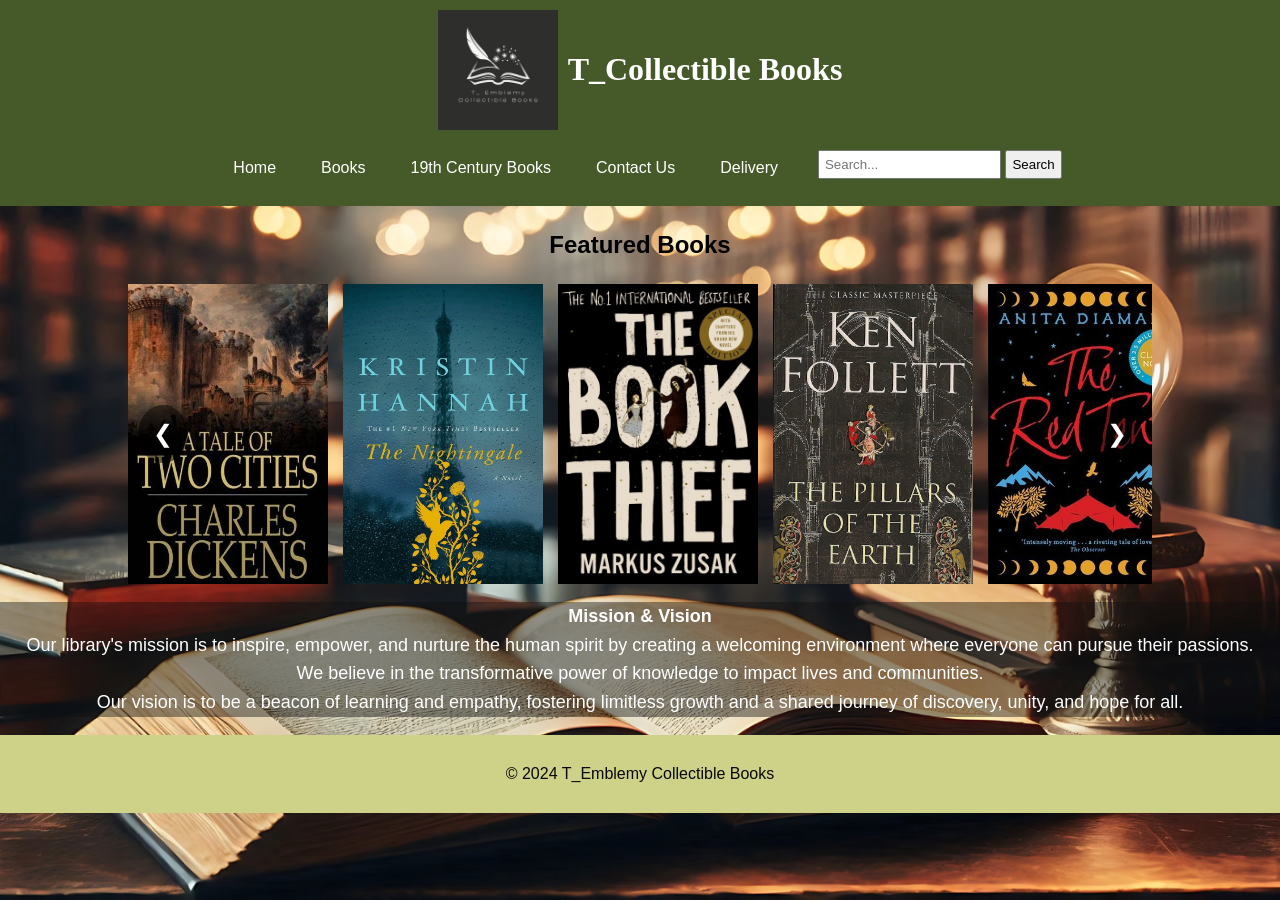
<file: index.html>
<!DOCTYPE html>
<html lang="en">
<head>
    <meta charset="UTF-8">
    <meta name="viewport" content="width=device-width, initial-scale=1.0">
    <link rel="stylesheet" href="STYLE.CSS">
    <script src="HomeJava.js"></script>
    <title>Home | T_Emblemy Books</title>
</head>
<body class="home-page">
<body>
    <header>
        <h1 style="text-align: center; font-family: 'Times New Roman'; display: flex; align-items: center; justify-content: center; gap: 10px; margin: 0;">
            <img src="logo.jpg" alt="Library Logo" style="height: 120px; width: auto;">
            T_Collectible Books
        </h1>
    <header>
        <nav>
            <a href="library.html">Home</a>
            <a href="books.html">Books</a>
            <a href="century19.html">19th Century Books</a>
            <a href="contact.html">Contact Us</a>
            <a href="delivery.html">Delivery</a>

            <form action="/search" method="get" style="display: inline-block; margin-left: 10px;">
                <input type="text" name="query" placeholder="Search..." style="padding: 5px;">
                <button type="submit" style="padding: 5px;">Search</button>
            </form>
        </nav>
    </header>
        </nav>
    </header>

    <main>
        <h2 style="text-align:center;color:black;"> Featured Books</h2>
        <div class="carousel">
            <button class="arrow prev">&#10094;</button> 
            <div class="carousel-container">
                <div class="carousel-track">
                    <img src="A Tale Of Two Cities.jpeg" alt="Book 1">
                    <img src="The Nightingale.jpeg" alt="Book 2">
                    <img src="The Book Thief.jpeg" alt="Book 3">
                    <img src="Every Book Oprah Has Ever Selected For Her Book Club, All in 1 Place.jpeg" alt="Book 4">
                    <img src="The Red Tent by Anita Diamant.jpeg" alt="Book 5">
                    <img src="A War & Peace podcast.jpeg" alt="Book 6">
                    <img src="“Losing Hope” by Colleen Hoover.jpeg" alt="Book 7">
                    <img src="It Ends With Us - Colleen Hoover.jpeg" alt="Book 8">
                    <img src="It starts with us.jpeg" alt="Book 9">
                    <img src="download.jpeg" alt="Book 10">
                    <img src="The Cruel Prince (The Folk of the Air).jpeg" alt="Book 11">
                    <img src="Wolf Hall_ Winner of the Man Booker Prize (The Wolf Hall Trilogy).jpeg" alt="Book 12">
                    <img src="All the New Books to Read This November, From Sci-Fi Novels to Memoirs.jpeg" alt="Book 13">
                    <img src="In the Woods by Tana French - BookBub.jpeg" alt="Book 14">
                    <img src="Sapiens - Harari Y_ N_.jpeg" alt="Book 15">
                    <img src="Verity.jpeg" alt="Book 16">
                    <img src="Divergent ~Veronica Roth.jpeg" alt="Book 17">
                    <img src="Educated by Tara Westover.jpeg" alt="Book 18">
                    <img src="La sombra del viento _ The Shadow of the Wind_ 1.jpeg" alt="Book 19">
                    <img src="Born a Crime_ Stories from a South African Childhood.jpeg" alt="Book 20">
                    <img src="Les Miserables by Behance.jpeg" alt="Book 21">
                    <img src="Me Before You_ The international phenomenon from the bestselling author of Someone Else’s Shoes (Louisa Clark, 1).jpeg" alt="Book 22">
                    <img src="November 9.jpeg" alt="Book 23">
                    <img src="The Last of the Mohicans (1992) [782 x 1044].jpeg" alt="Book 24">
                    <img src="The Scarlet Letter.jpeg" alt="Book 25">
                 

                    
                </div>
            </div>
            <button class="arrow next">&#10095;</button> 
        </div>
    
    </main>
    <p style="text-align: center;position:bottom; background-color: rgba(15, 14, 14, 0.437);font-size:large"><b>Mission & Vision</b> <br>
        Our library's mission is to inspire, empower, and nurture the human spirit by creating a welcoming environment where everyone can pursue their passions.<br>
         We believe in the transformative power of knowledge to impact lives and communities.<br>
         Our vision is to be a beacon of learning and empathy, fostering limitless growth and a shared journey of discovery, unity, and hope for all.
    
    <footer>
        <p>&copy; 2024 T_Emblemy Collectible Books</p>
    </footer>

</body>
</html>
</file>
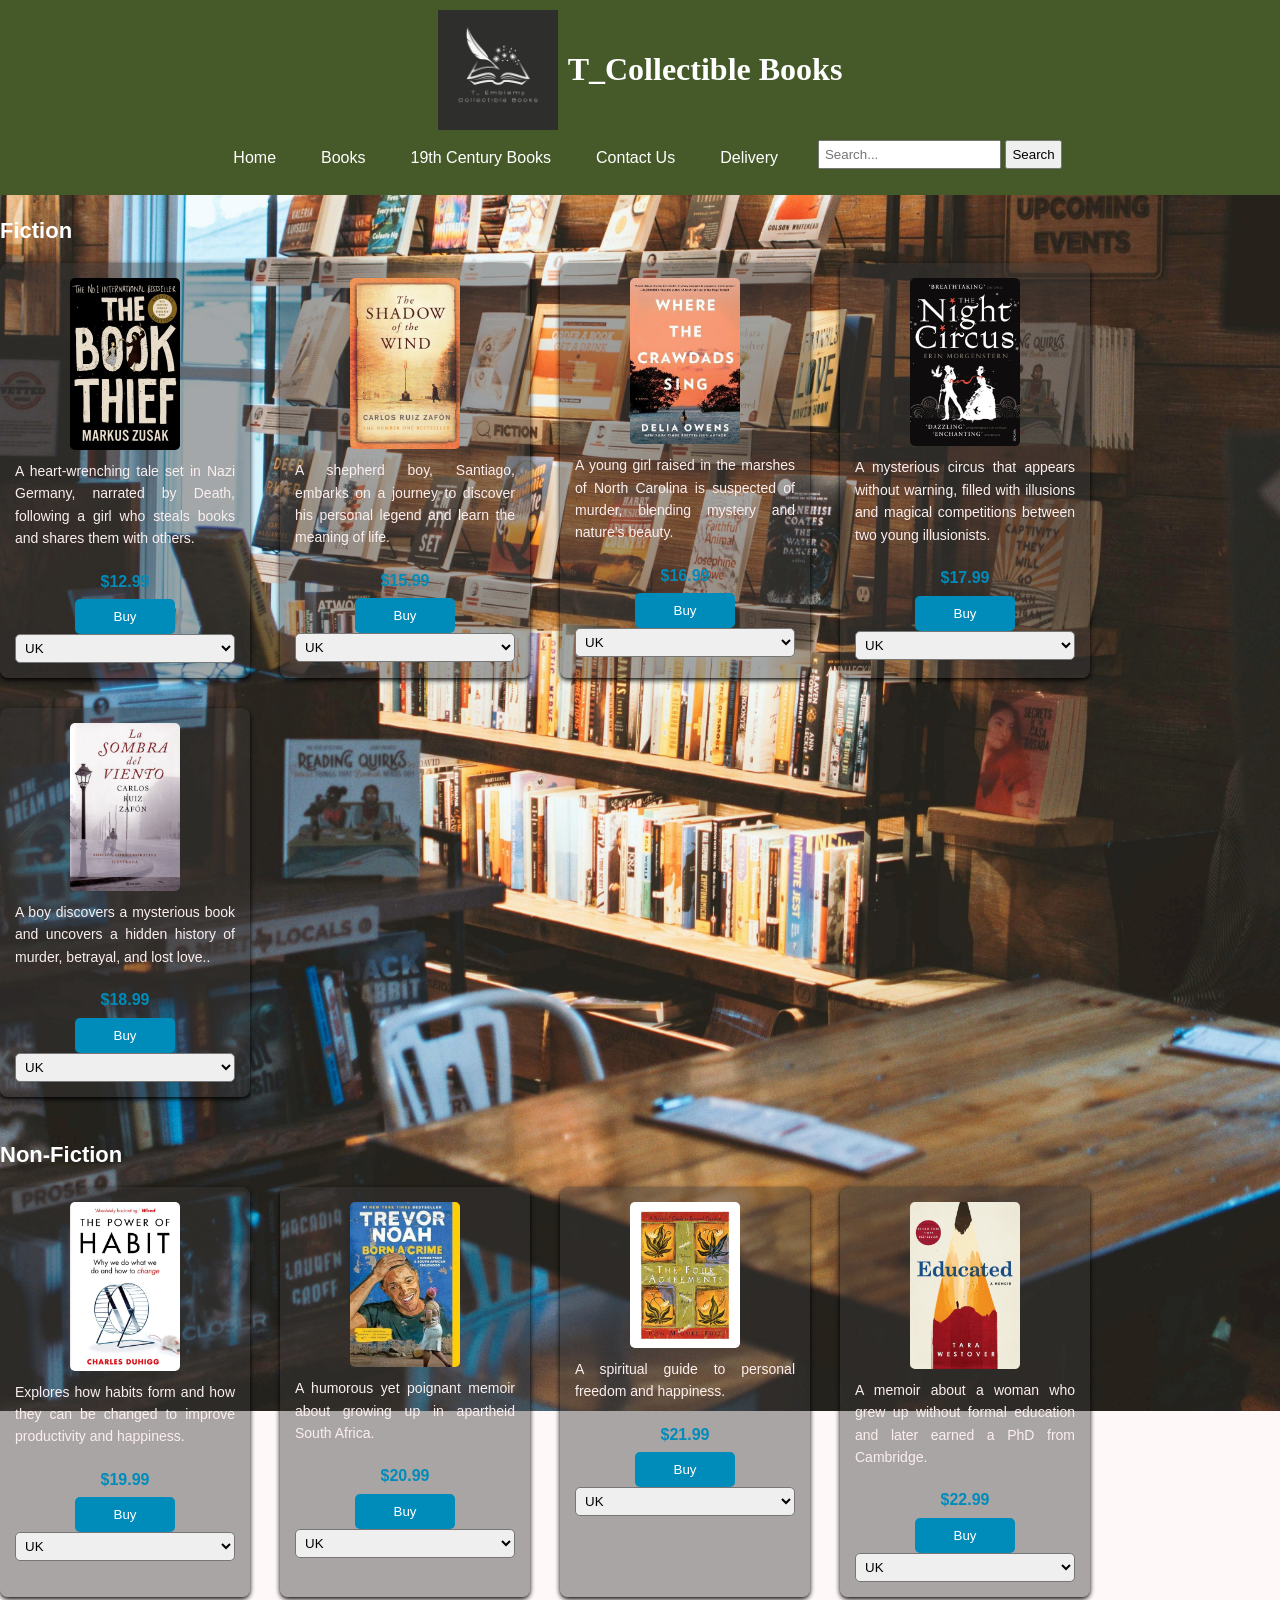
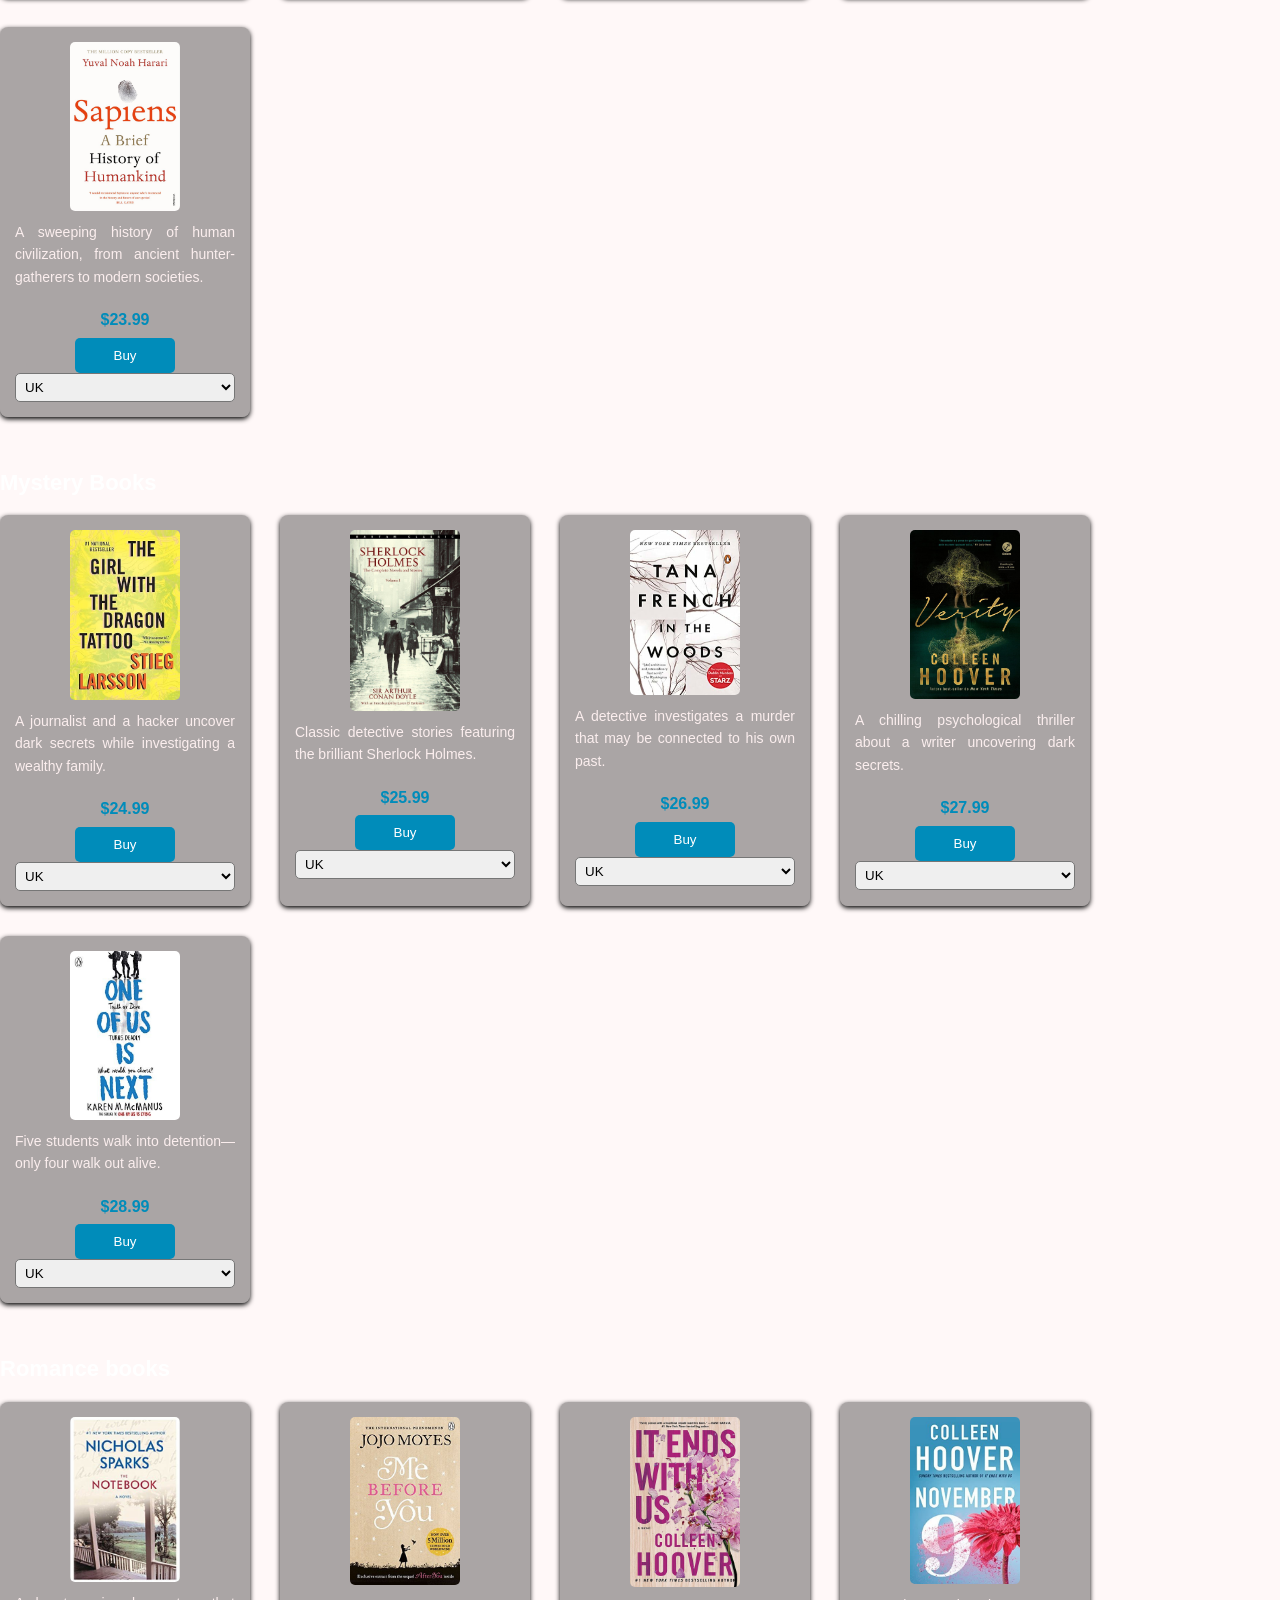
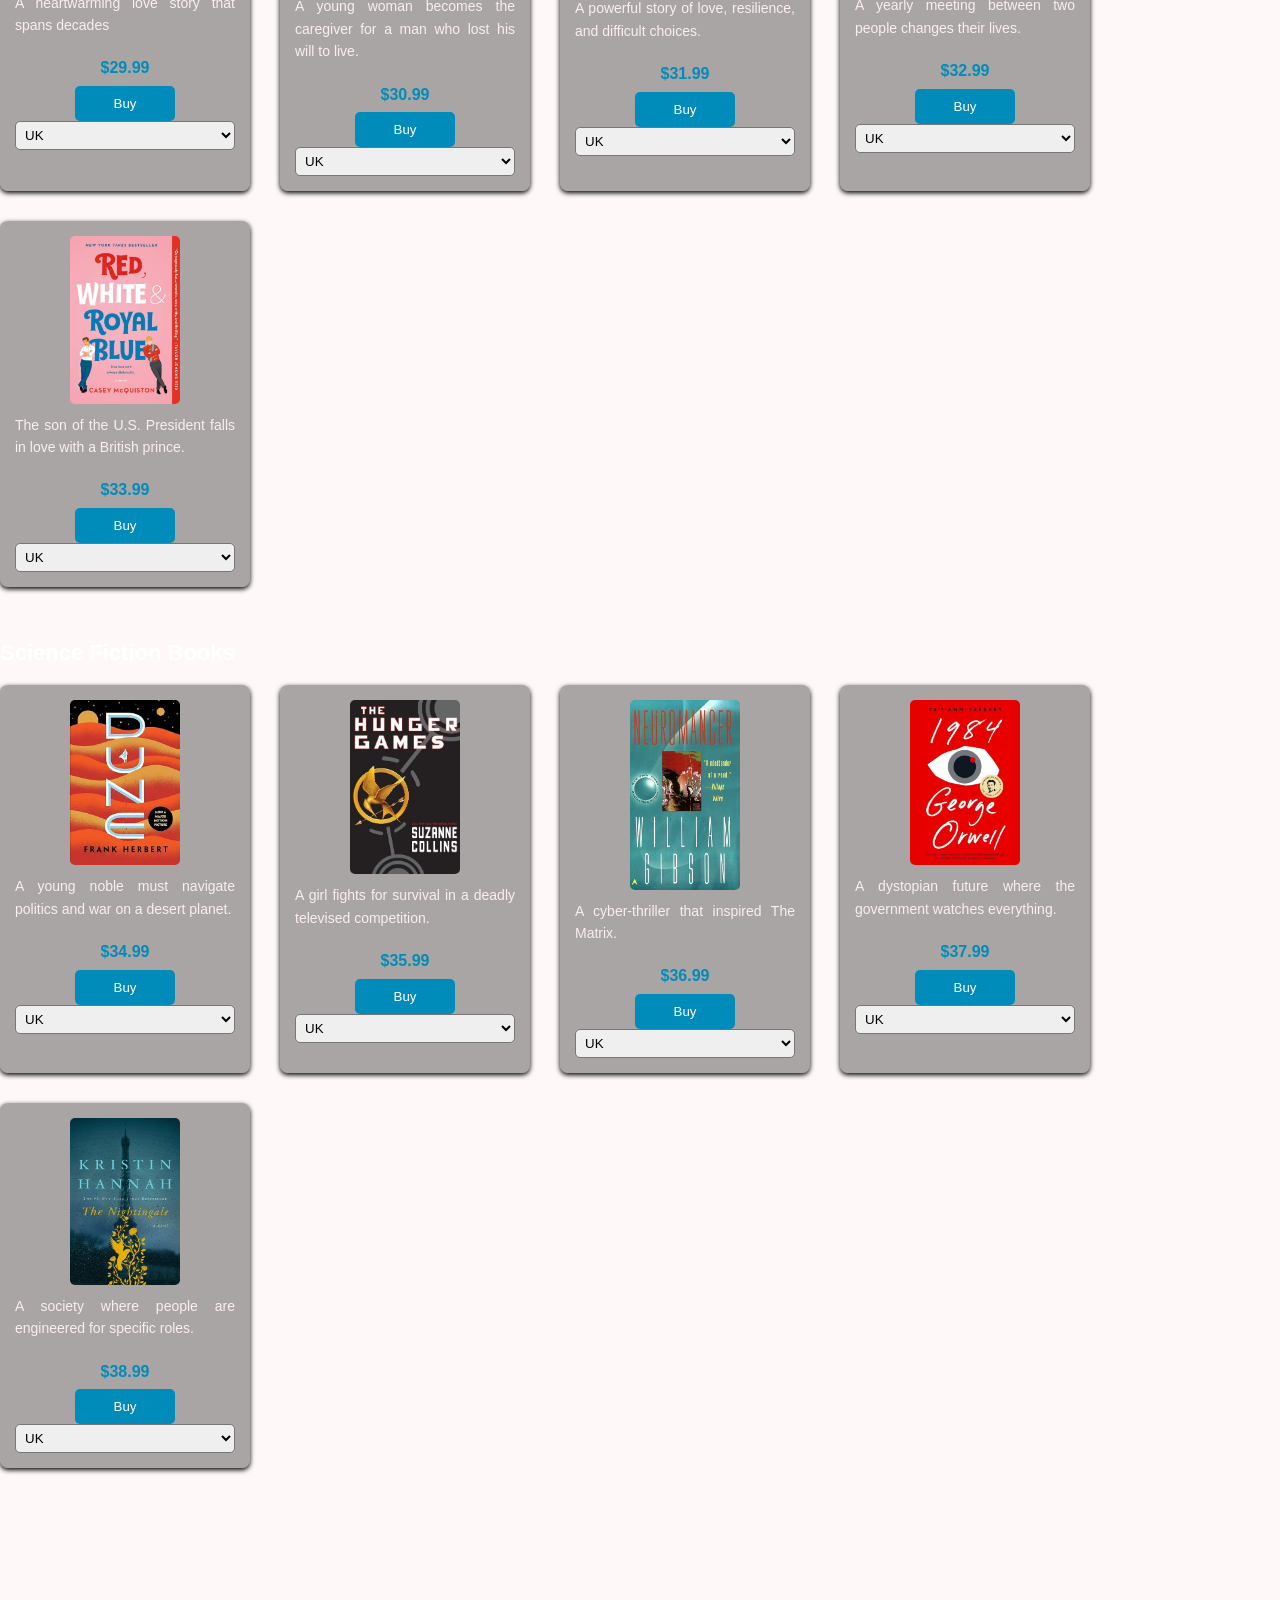
<file: books.html>
<html lang="en">
<head>
    <meta charset="UTF-8">
    <meta name="viewport" content="width=device-width, initial-scale=1.0">
    <link rel="stylesheet" href="STYLE.CSS">
    <script src="Bookjava.js"></script>
    <title>Home | T_Emblemy Books</title>
</head>
<body>
    <body class="books-page"></body>
    <header>
        <h1 style="text-align: center; font-family: 'Times New Roman'; display: flex; align-items: center; justify-content: center; gap: 10px; margin: 0;">
            <img src="logo.jpg" alt="Library Logo" style="height: 120px; width: auto;">
            T_Collectible Books
        </h1>
        <nav>
            <a href="index.html">Home</a>
            <a href="books.html">Books</a>
            <a href="century19.html">19th Century Books</a>
            <a href="contact.html">Contact Us</a>
            <a href="delivery.html">Delivery</a>

            <form action="/search" method="get" style="display: inline-block; margin-left: 10px;">
                <input type="text" name="query" placeholder="Search..." style="padding: 5px;">
                <button type="submit" style="padding: 5px;">Search</button>
            </form>
        </nav>
        
    </header>
<main>
    <div class="category">
        <h2 class="category-title">Fiction</h2>
        <div class="book-list">
            <div class="book">
                <img src="The Book Thief.jpeg" alt="Book 1">
                <p class="book-description">A heart-wrenching tale set in Nazi Germany, narrated by Death, following a girl who steals books and shares them with others.</p>
                <div class="buy-section">
                    <span class="book-price">$12.99</span>
                    <button class="buy-btn">Buy</button>
                    <select class="country-select">
                        <option value="us">UK</option>
                        <option value="uk">Europe</option>
                        <option value="eu">US/CANADA</option>
                        <option value="eu">Rest of the world</option>
                    </select>
                </div>
            </div>
            <div class="book">
                <img src="50+ Books Every Latina Should Read in Her Lifetime (1).jpeg" alt="Book 2">
                <p class="book-description">A shepherd boy, Santiago, embarks on a journey to discover his personal legend and learn the meaning of life.</p>
                <div class="buy-section">
                    <span class="book-price">$15.99</span>
                    <button class="buy-btn">Buy</button>
                    <select class="country-select">
                        <option value="us">UK</option>
                        <option value="uk">Europe</option>
                        <option value="eu">US/CANADA</option>
                        <option value="eu">Rest of the world</option>
                    </select>
                </div>
            </div>
            <div class="book">
                <img src="Where the Crawdads Sing - Delia Owens (2018).jpeg" alt="Book 3">
                <p class="book-description">A young girl raised in the marshes of North Carolina is suspected of murder, blending mystery and nature’s beauty.</p>
                <div class="buy-section">
                    <span class="book-price">$16.99</span>
                    <button class="buy-btn">Buy</button>
                    <select class="country-select">
                        <option value="us">UK</option>
                        <option value="uk">Europe</option>
                        <option value="eu">US/CANADA</option>
                        <option value="eu">Rest of the world</option>
                    </select>
                </div>
            </div>
            <div class="book">
                <img src="Book Review_ The Night Circus by Erin Morgenstern.jpeg" alt="Book 4">
                <p class="book-description">A mysterious circus that appears without warning, filled with illusions and magical competitions between two young illusionists.</p>
                <div class="buy-section">
                    <span class="book-price">$17.99</span>
                    <button class="buy-btn">Buy</button>
                    <select class="country-select">
                        <option value="us">UK</option>
                        <option value="uk">Europe</option>
                        <option value="eu">US/CANADA</option>
                        <option value="eu">Rest of the world</option>  
                    </select>
                </div>
            </div>
            <div class="book">
                <img src="La sombra del viento _ The Shadow of the Wind_ 1.jpeg" alt="Book 5">
                <p class="book-description">A boy discovers a mysterious book and uncovers a hidden history of murder, betrayal, and lost love..</p>
                <div class="buy-section">
                    <span class="book-price">$18.99</span>
                    <button class="buy-btn">Buy</button>
                    <select class="country-select">
                        <option value="us">UK</option>
                        <option value="uk">Europe</option>
                        <option value="eu">US/CANADA</option>
                        <option value="eu">Rest of the world</option> 
                    </select>
                </div>
            </div>
           
        </div>
    </div>

    <!-- Non-Fiction Category -->
    <div class="category">
        <h2 class="category-title">Non-Fiction</h2>
        <div class="book-list">
            <div class="book">
                <img src="The Power of Habit_ A Book Review.jpeg" alt="Book 1">
                <p class="book-description">Explores how habits form and how they can be changed to improve productivity and happiness.</p>
                <div class="buy-section">
                    <span class="book-price">$19.99</span>
                    <button class="buy-btn">Buy</button>
                    <select class="country-select">
                        <option value="us">UK</option>
                        <option value="uk">Europe</option>
                        <option value="eu">US/CANADA</option>
                        <option value="eu">Rest of the world</option>
                    </select>
                </div>
            </div>
            <div class="book">
                <img src="Born a Crime_ Stories from a South African Childhood.jpeg" alt="Book 2">
                <p class="book-description">A humorous yet poignant memoir about growing up in apartheid South Africa.
                </p>
                <div class="buy-section">
                    <span class="book-price">$20.99</span>
                    <button class="buy-btn">Buy</button>
                    <select class="country-select">
                        <option value="us">UK</option>
                        <option value="uk">Europe</option>
                        <option value="eu">US/CANADA</option>
                        <option value="eu">Rest of the world</option>
                    </select>
                </div>
            </div>
            <div class="book">
                <img src="The Four Agreements _ A Practical Guide to Personal Freedom ( A Toltec Wisdom Book).jpeg" alt="Book 3">
                <p class="book-description">A spiritual guide to personal freedom and happiness.</p>
                <div class="buy-section">
                    <span class="book-price">$21.99</span>
                    <button class="buy-btn">Buy</button>
                    <select class="country-select">
                        <option value="us">UK</option>
                        <option value="uk">Europe</option>
                        <option value="eu">US/CANADA</option>
                        <option value="eu">Rest of the world</option>
                    </select>
                </div>
            </div>
            <div class="book">
                <img src="Educated by Tara Westover.jpeg" alt="Book 4">
                <p class="book-description">A memoir about a woman who grew up without formal education and later earned a PhD from Cambridge.</p>
                <div class="buy-section">
                    <span class="book-price">$22.99</span>
                    <button class="buy-btn">Buy</button>
                    <select class="country-select">
                        <option value="us">UK</option>
                        <option value="uk">Europe</option>
                        <option value="eu">US/CANADA</option>
                        <option value="eu">Rest of the world</option>
                    </select>
                </div>
            </div>
            <div class="book">
                <img src="Sapiens - Harari Y_ N_.jpeg" alt="Book 5">
                <p class="book-description">A sweeping history of human civilization, from ancient hunter-gatherers to modern societies.</p>
                <div class="buy-section">
                    <span class="book-price">$23.99</span>
                    <button class="buy-btn">Buy</button>
                    <select class="country-select">
                        <option value="us">UK</option>
                        <option value="uk">Europe</option>
                        <option value="eu">US/CANADA</option>
                        <option value="eu">Rest of the world</option>
                    </select>
                </div>
            </div>

            <div class="category">
                <h2 class="category-title">Mystery Books</h2>
                <div class="book-list">
                    <div class="book">
                        <img src="The Girl with the Dragon Tattoo (The Girl with the Dragon Tattoo Series).jpeg" alt="Book 1">
                        <p class="book-description">A journalist and a hacker uncover dark secrets while investigating a wealthy family.</p>
                        <div class="buy-section">
                            <span class="book-price">$24.99</span>
                            <button class="buy-btn">Buy</button>
                            <select class="country-select">
                                <option value="us">UK</option>
                                <option value="uk">Europe</option>
                                <option value="eu">US/CANADA</option>
                                <option value="eu">Rest of the world</option>
                            </select>
                        </div>
                    </div>
                    <div class="book">
                        <img src="download.jpeg" alt="Book 2">
                        <p class="book-description">Classic detective stories featuring the brilliant Sherlock Holmes.</p>
                        <div class="buy-section">
                            <span class="book-price">$25.99</span>
                            <button class="buy-btn">Buy</button>
                            <select class="country-select">
                                <option value="us">UK</option>
                                <option value="uk">Europe</option>
                                <option value="eu">US/CANADA</option>
                                <option value="eu">Rest of the world</option>
                            </select>
                        </div>
                    </div>
                    <div class="book">
                        <img src="In the Woods by Tana French - BookBub.jpeg" alt="Book 3">
                        <p class="book-description">A detective investigates a murder that may be connected to his own past.</p>
                        <div class="buy-section">
                            <span class="book-price">$26.99</span>
                            <button class="buy-btn">Buy</button>
                            <select class="country-select">
                                <option value="us">UK</option>
                                <option value="uk">Europe</option>
                                <option value="eu">US/CANADA</option>
                                <option value="eu">Rest of the world</option>
                            </select>
                        </div>
                    </div>
                    <div class="book">
                        <img src="Verity.jpeg" alt="Book 4">
                        <p class="book-description">A chilling psychological thriller about a writer uncovering dark secrets.</p>
                        <div class="buy-section">
                            <span class="book-price">$27.99</span>
                            <button class="buy-btn">Buy</button>
                            <select class="country-select">
                                <option value="us">UK</option>
                                <option value="uk">Europe</option>
                                <option value="eu">US/CANADA</option>
                                <option value="eu">Rest of the world</option>
                            </select>
                        </div>
                    </div>
                    <div class="book">
                        <img src="One Of Us Is Next_ TikTok made me buy it (One Of Us Is Lying) (English Edition).jpeg" alt="Book 5">
                        <p class="book-description">Five students walk into detention—only four walk out alive.</p>
                        <div class="buy-section">
                            <span class="book-price">$28.99</span>
                            <button class="buy-btn">Buy</button>
                            <select class="country-select">
                                <option value="us">UK</option>
                                <option value="uk">Europe</option>
                                <option value="eu">US/CANADA</option>
                                <option value="eu">Rest of the world</option>
                            </select>
                        </div>
                    </div>
                    <div class="category">
                        <h2 class="category-title">Romance books</h2>
                        <div class="book-list">
                            <div class="book">
                                <img src="The Notebook by Nicholas Sparks - BookBub.jpeg" alt="Book 1">
                                <p class="book-description">A heartwarming love story that spans decades</p>
                                <div class="buy-section">
                                    <span class="book-price">$29.99</span>
                                    <button class="buy-btn">Buy</button>
                                    <select class="country-select">
                                        <option value="us">UK</option>
                                        <option value="uk">Europe</option>
                                        <option value="eu">US/CANADA</option>
                                        <option value="eu">Rest of the world</option>
                                    </select>
                                </div>
                            </div>
                            <div class="book">
                                <img src="Me Before You_ The international phenomenon from the bestselling author of Someone Else’s Shoes (Louisa Clark, 1).jpeg" alt="Book 2">
                                <p class="book-description">A young woman becomes the caregiver for a man who lost his will to live.</p>
                                <div class="buy-section">
                                    <span class="book-price">$30.99</span>
                                    <button class="buy-btn">Buy</button>
                                    <select class="country-select">
                                        <option value="us">UK</option>
                                        <option value="uk">Europe</option>
                                        <option value="eu">US/CANADA</option>
                                        <option value="eu">Rest of the world</option>
                                    </select>
                                </div>
                            </div>
                            <div class="book">
                                <img src="It Ends With Us - Colleen Hoover.jpeg" alt="Book 3">
                                <p class="book-description">A powerful story of love, resilience, and difficult choices.</p>
                                <div class="buy-section">
                                    <span class="book-price">$31.99</span>
                                    <button class="buy-btn">Buy</button>
                                    <select class="country-select">
                                        <option value="us">UK</option>
                                        <option value="uk">Europe</option>
                                        <option value="eu">US/CANADA</option>
                                        <option value="eu">Rest of the world</option>
                                    </select>
                                </div>
                            </div>
                            <div class="book">
                                <img src="November 9.jpeg" alt="Book 4">
                                <p class="book-description">A yearly meeting between two people changes their lives.</p>
                                <div class="buy-section">
                                    <span class="book-price">$32.99</span>
                                    <button class="buy-btn">Buy</button>
                                    <select class="country-select">
                                        <option value="us">UK</option>
                                        <option value="uk">Europe</option>
                                        <option value="eu">US/CANADA</option>
                                        <option value="eu">Rest of the world</option>
                                    </select>
                                </div>
                            </div>
                            <div class="book">
                                <img src="download (1).jpeg" alt="Book 5">
                                <p class="book-description">The son of the U.S. President falls in love with a British prince.</p>
                                <div class="buy-section">
                                    <span class="book-price">$33.99</span>
                                    <button class="buy-btn">Buy</button>
                                    <select class="country-select">
                                        <option value="us">UK</option>
                                        <option value="uk">Europe</option>
                                        <option value="eu">US/CANADA</option>
                                        <option value="eu">Rest of the world</option>
                                    </select>
                                </div>
                            </div>
                            <div class="category">
                                <h2 class="category-title">Science Fiction Books</h2>
                                <div class="book-list">
                                    <div class="book">
                                        <img src="Dune (Dune Chronicles, Book 1).jpeg" alt="Book 1">
                                        <p class="book-description">A young noble must navigate politics and war on a desert planet.</p>
                                        <div class="buy-section">
                                            <span class="book-price">$34.99</span>
                                            <button class="buy-btn">Buy</button>
                                            <select class="country-select">
                                                <option value="us">UK</option>
                                                <option value="uk">Europe</option>
                                                <option value="eu">US/CANADA</option>
                                                <option value="eu">Rest of the world</option>
                                            </select>
                                        </div>
                                    </div>
                                    <div class="book">
                                        <img src="'The Hunger Games' binge-read_ Revisiting how the original trilogy began ahead of the prequel.jpeg" alt="Book 2">
                                        <p class="book-description">A girl fights for survival in a deadly televised competition.</p>
                                        <div class="buy-section">
                                            <span class="book-price">$35.99</span>
                                            <button class="buy-btn">Buy</button>
                                            <select class="country-select">
                                                <option value="us">UK</option>
                                                <option value="uk">Europe</option>
                                                <option value="eu">US/CANADA</option>
                                                <option value="eu">Rest of the world</option>
                                            </select>
                                        </div>
                                    </div>
                                    <div class="book">
                                        <img src="download (2).jpeg" alt="Book 3">
                                        <p class="book-description">A cyber-thriller that inspired The Matrix.</p>
                                        <div class="buy-section">
                                            <span class="book-price">$36.99</span>
                                            <button class="buy-btn">Buy</button>
                                            <select class="country-select">
                                                <option value="us">UK</option>
                                                <option value="uk">Europe</option>
                                                <option value="eu">US/CANADA</option>
                                                <option value="eu">Rest of the world</option>
                                            </select>
                                        </div>
                                    </div>
                                    <div class="book">
                                        <img src="1984_ 75th Anniversary, George Orwell.jpeg" alt="Book 4">
                                        <p class="book-description">A dystopian future where the government watches everything.</p>
                                        <div class="buy-section">
                                            <span class="book-price">$37.99</span>
                                            <button class="buy-btn">Buy</button>
                                            <select class="country-select">
                                                <option value="us">UK</option>
                                                <option value="uk">Europe</option>
                                                <option value="eu">US/CANADA</option>
                                                <option value="eu">Rest of the world</option>
                                            </select>
                                        </div>
                                    </div>
                                    <div class="book">
                                        <img src="The Nightingale.jpeg" alt="Book 5">
                                        <p class="book-description">A society where people are engineered for specific roles.</p>
                                        <div class="buy-section">
                                            <span class="book-price">$38.99</span>
                                            <button class="buy-btn">Buy</button>
                                            <select class="country-select">
                                                <option value="us">UK</option>
                                                <option value="uk">Europe</option>
                                                <option value="eu">US/CANADA</option>
                                                <option value="eu">Rest of the world</option>
                                            </select>
                                        </div>
                                    </div>
                        </div>
                    </div>

        </div>
    </div>



</main>

<div id="paymentModal" class="modal">
    <div class="modal-content">
        <span class="close" onclick="closePayment()">&times;</span>
        <h2>Checkout</h2>
        <p>Total Amount: <span id="totalAmount">$0.00</span></p>
        <label for="paymentMethod">Choose Payment Method:</label>
        <select id="paymentMethod">
            <option value="applepay">Apple Pay</option>
            <option value="debitcard">Debit Card</option>
            <option value="paypal">PayPal</option>
        </select>
        <button onclick="confirmPayment()">Confirm Payment</button>
    </div>
</div>
</body>
</html>
</file>
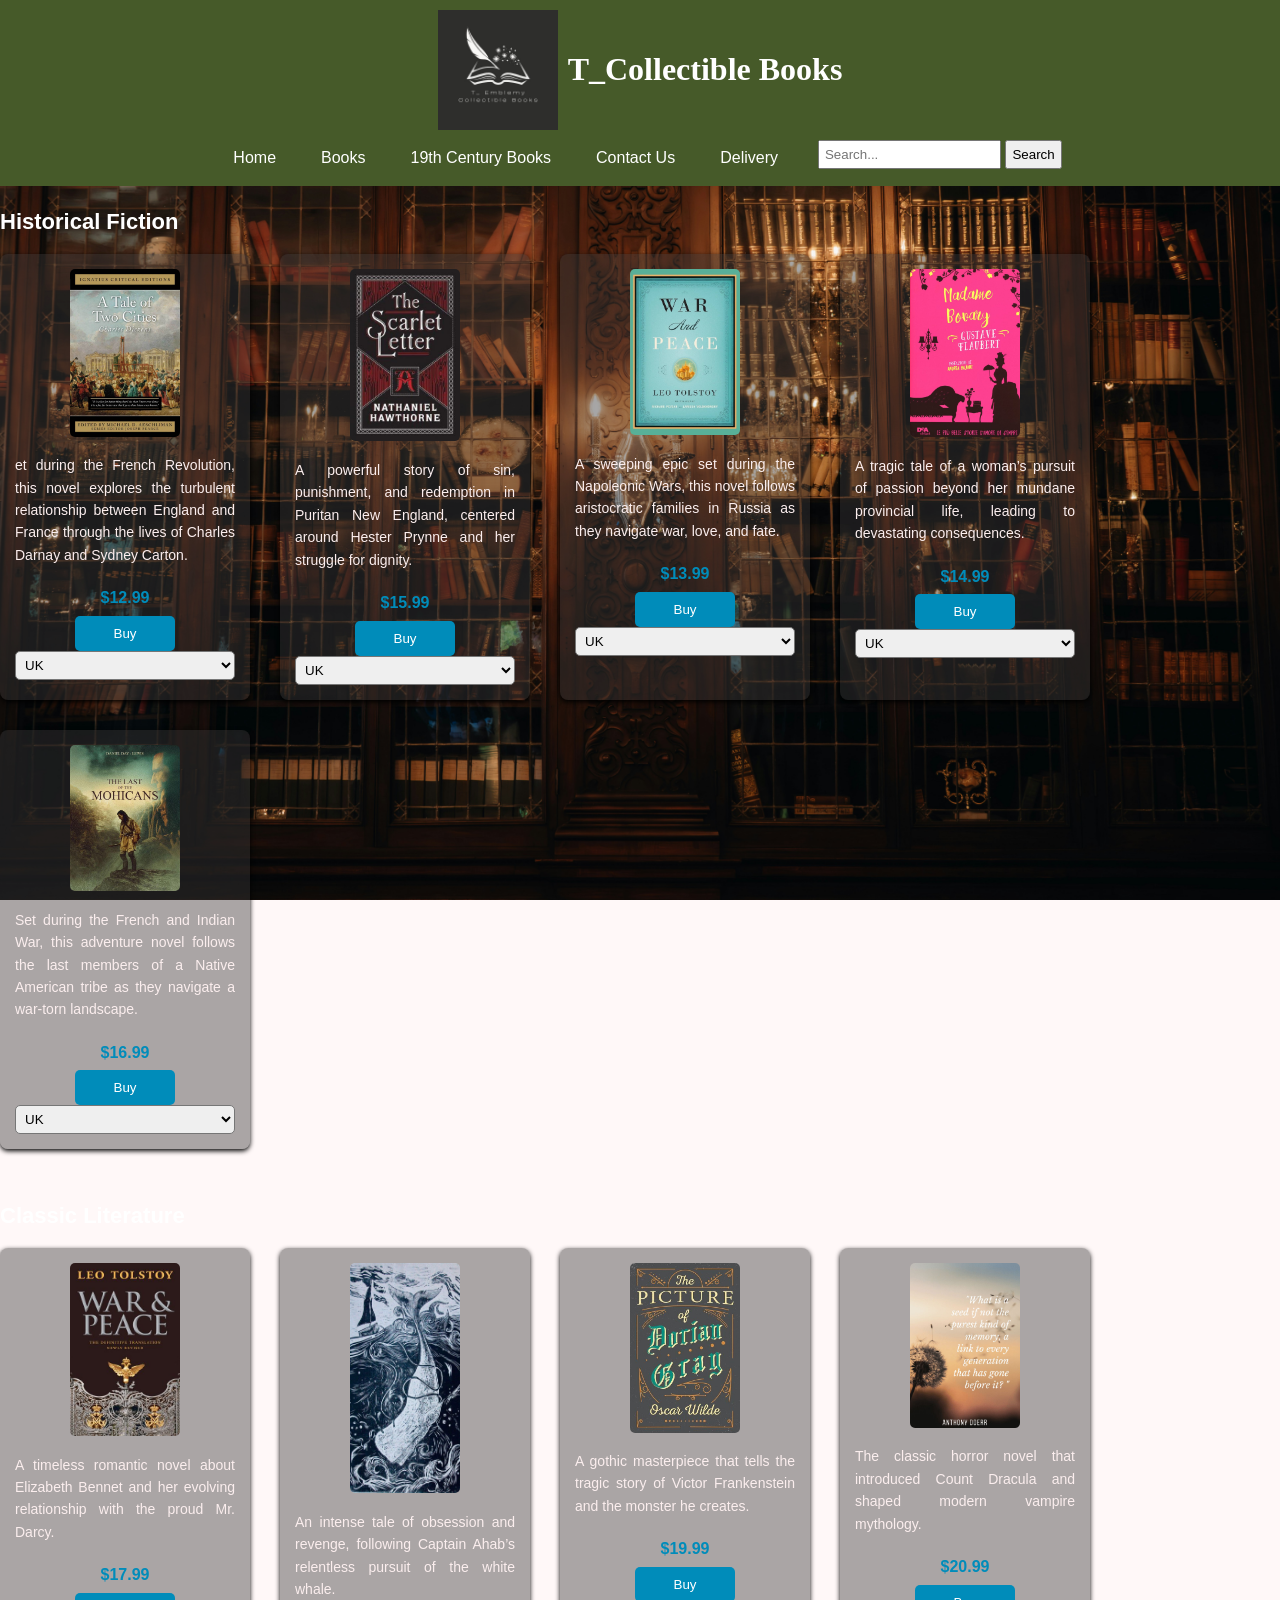
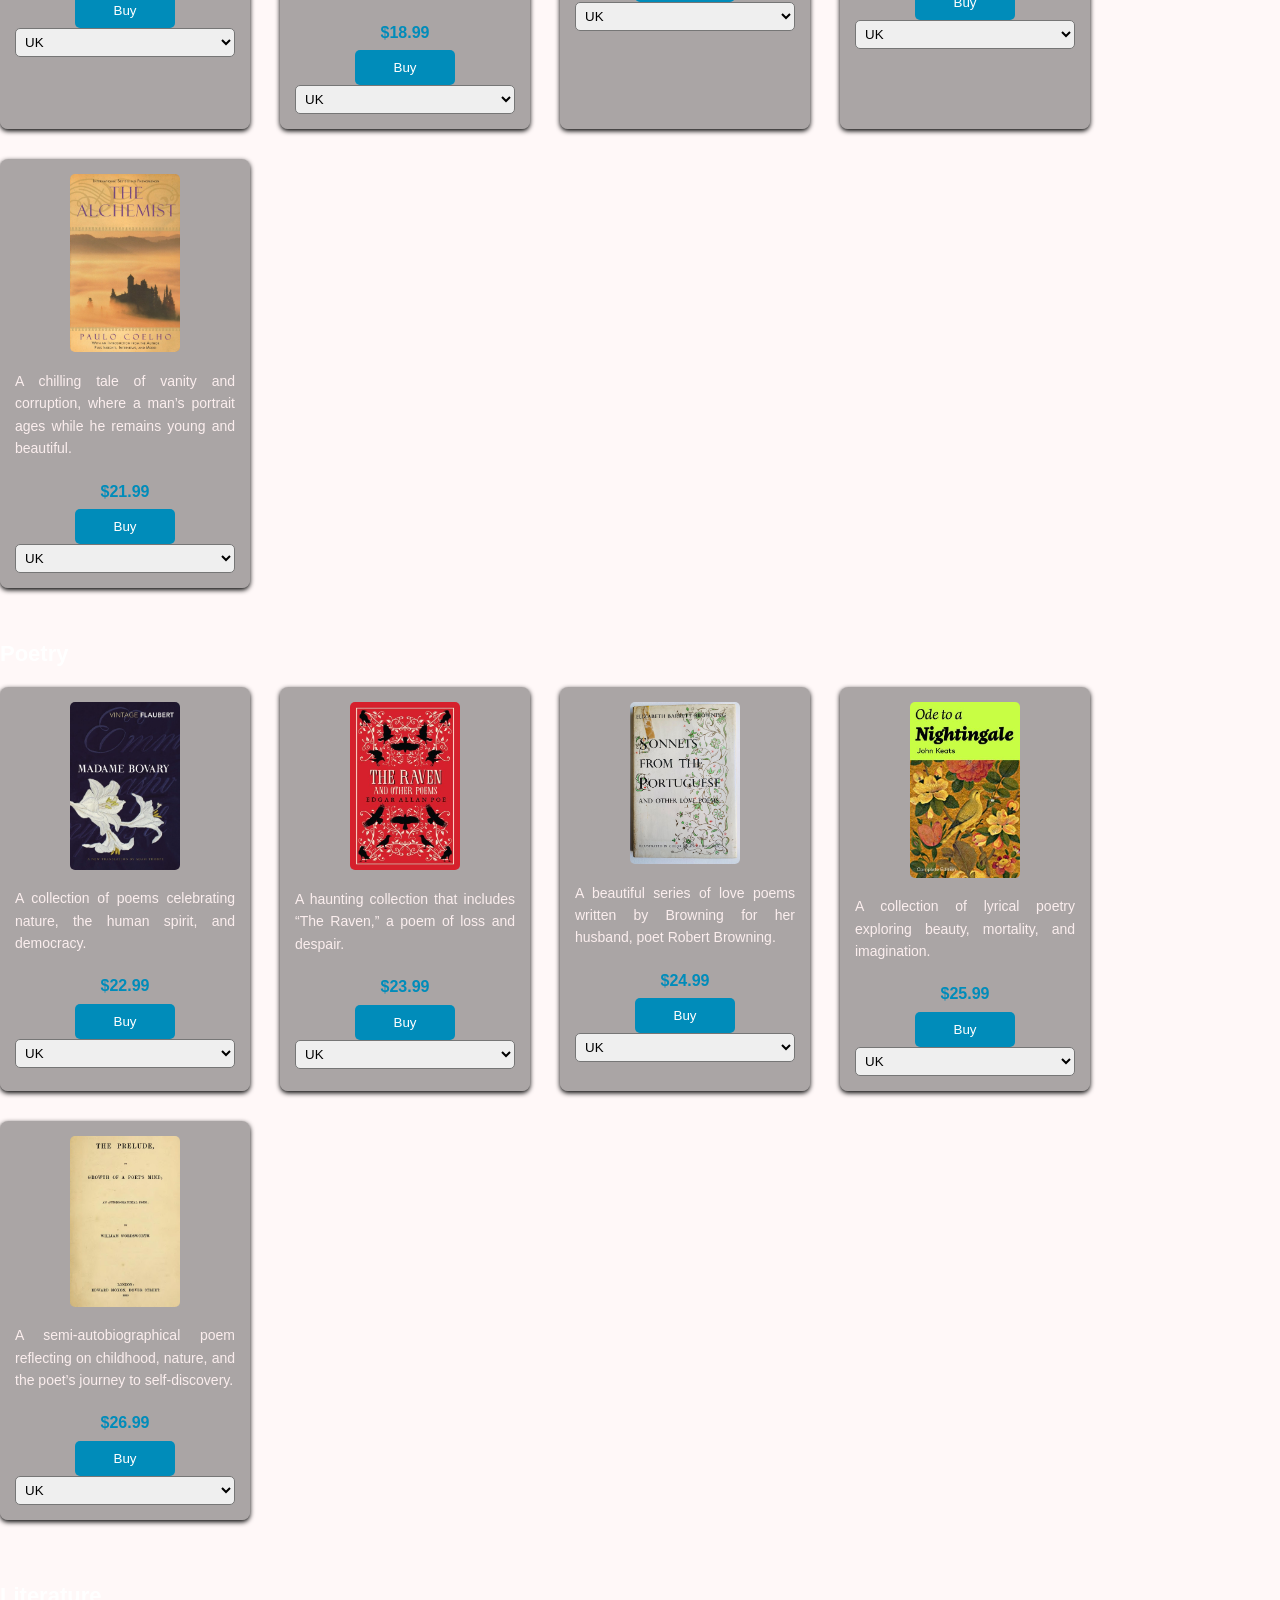
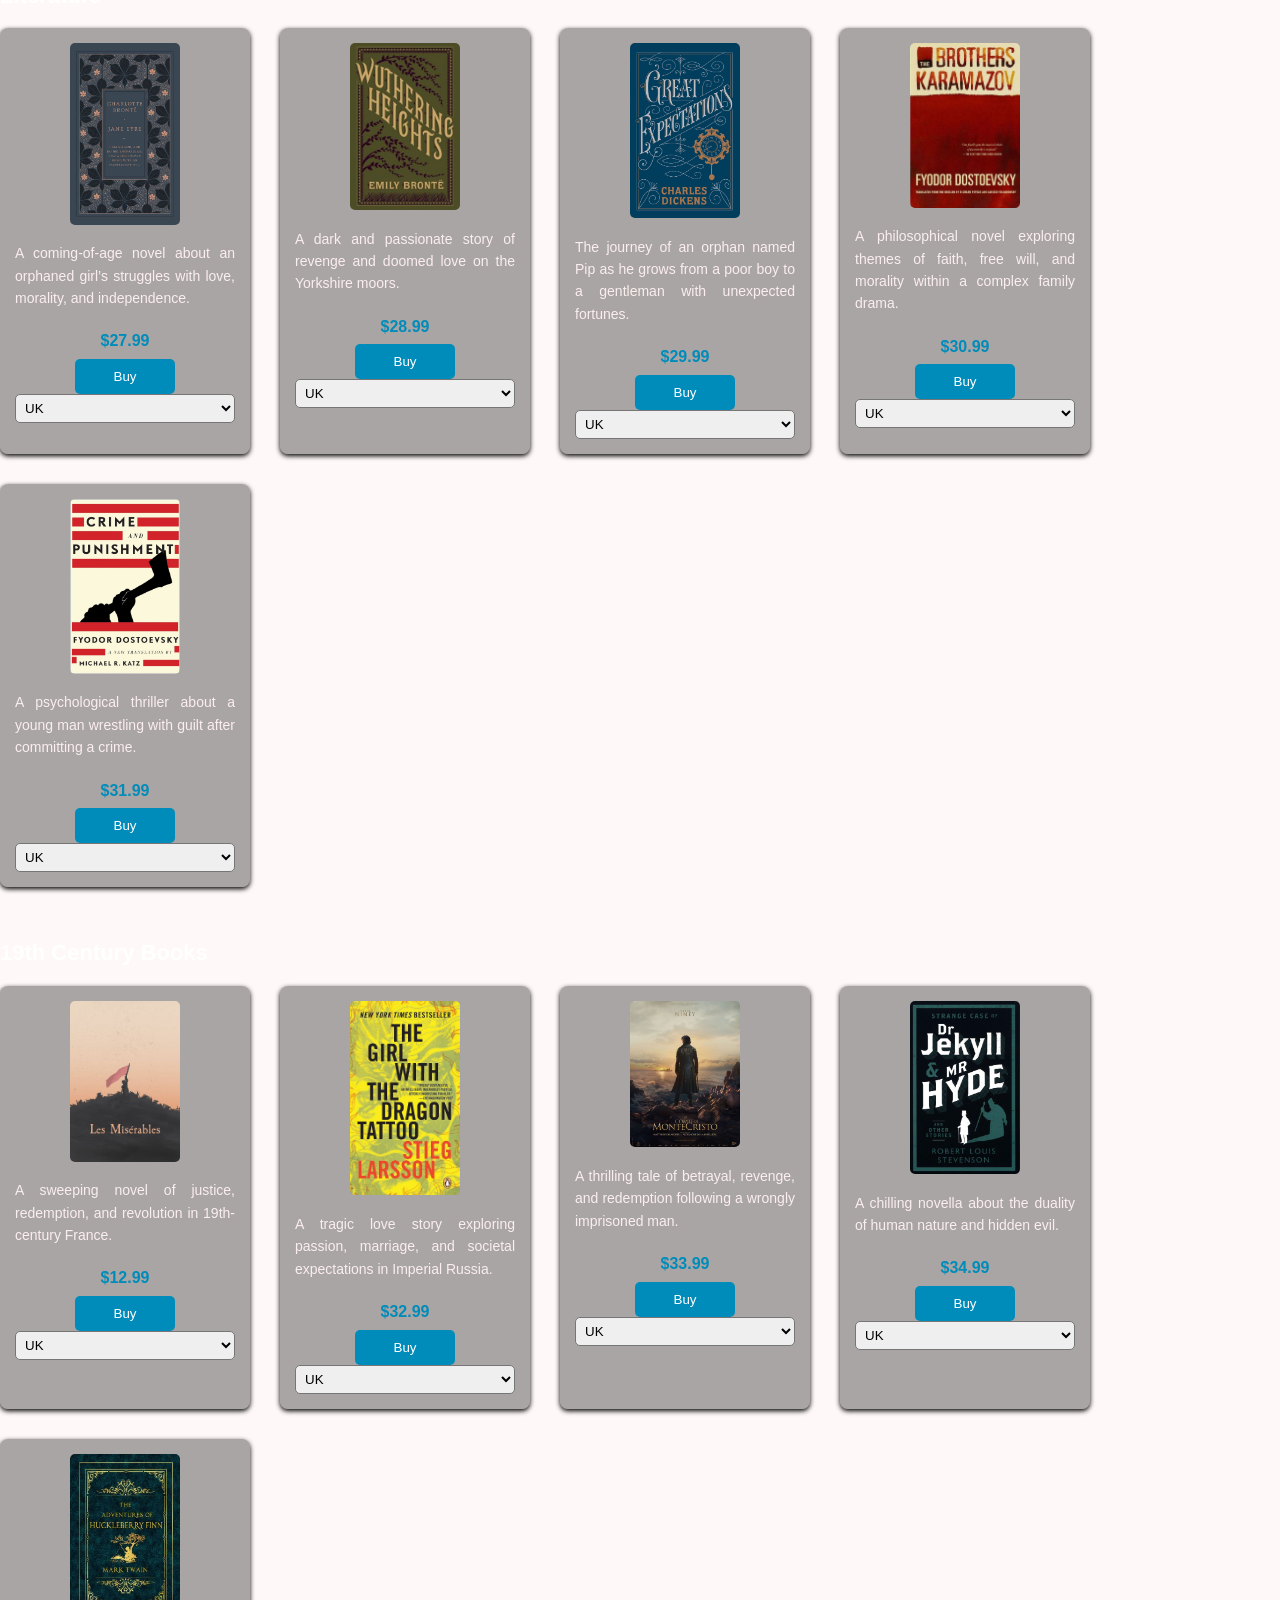
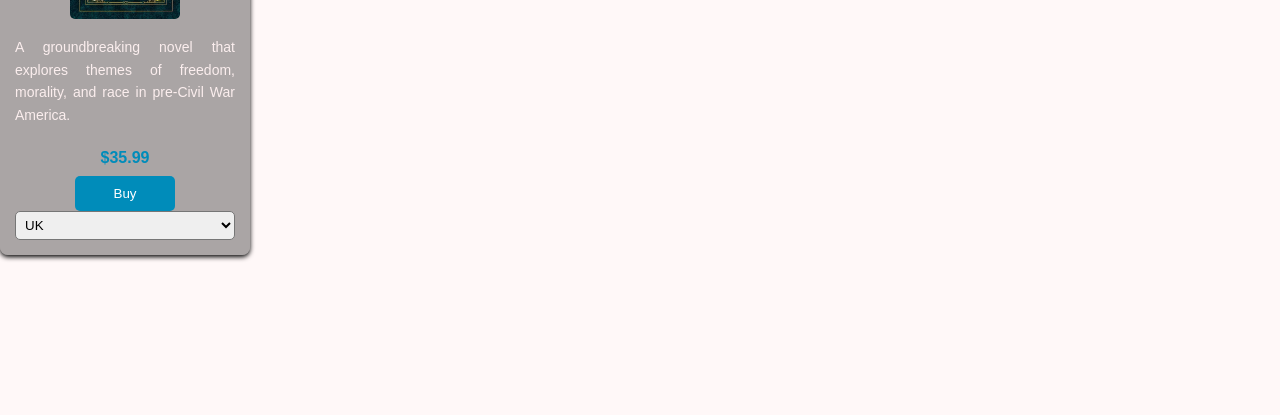
<file: century19.html>
<!DOCTYPE html>
<html lang="en">
<head>
    <meta charset="UTF-8">
    <meta name="viewport" content="width=device-width, initial-scale=1.0">
    <link rel="stylesheet" href="STYLE.CSS">
    <script src="Century19java.js"></script>
    <title>Home | T_Emblemy Books</title>
</head>
<body class="century19-page">
    <header>
        <h1 style="text-align: center; font-family: 'Times New Roman'; display: flex; align-items: center; justify-content: center; gap: 10px; margin: 0;">
            <img src="logo.jpg" alt="Library Logo" style="height: 120px; width: auto;">
            T_Collectible Books
        </h1>
        <nav>
            <a href="index.html">Home</a>
            <a href="books.html">Books</a>
            <a href="century19.html">19th Century Books</a>
            <a href="contact.html">Contact Us</a>
            <a href="delivery.html">Delivery</a>

            <form action="/search" method="get" style="display: inline-block; margin-left: 10px;">
                <input type="text" name="query" placeholder="Search..." style="padding: 5px;">
                <button type="submit" style="padding: 5px;">Search</button>
            </form>
        </nav>
    </header>

    <main>
        <div class="category">
            <h2 class="category-title">Historical Fiction</h2>
            <div class="book-list">
                <div class="book">
                    <img src="A Tale of Two Cities PDF by Charles Dickens.jpeg" alt="Book 1">
                    <p class="book-description">et during the French Revolution, this novel explores the turbulent relationship between England and France through the lives of Charles Darnay and Sydney Carton.</p>
                    <div class="buy-section">
                        <span class="book-price">$12.99</span>
                        <button class="buy-btn">Buy</button>
                        <select class="country-select">
                            <option value="us">UK</option>
                            <option value="uk">Europe</option>
                            <option value="eu">US/CANADA</option>
                            <option value="eu">Rest of the world</option>
                        </select>
                    </div>
                </div>
                <div class="book">
                    <img src="The Scarlet Letter.jpeg" alt="Book 2">
                    <p class="book-description">A powerful story of sin, punishment, and redemption in Puritan New England, centered around Hester Prynne and her struggle for dignity.</p>
                    <div class="buy-section">
                        <span class="book-price">$15.99</span>
                        <button class="buy-btn">Buy</button>
                        <select class="country-select">
                            <option value="us">UK</option>
                            <option value="uk">Europe</option>
                            <option value="eu">US/CANADA</option>
                            <option value="eu">Rest of the world</option>
                        </select>
                    </div>
                </div>
                <div class="book">
                    <img src="war & peace.jpeg" alt="Book 3">
                    <p class="book-description">A sweeping epic set during the Napoleonic Wars, this novel follows aristocratic families in Russia as they navigate war, love, and fate.</p>
                    <div class="buy-section">
                        <span class="book-price">$13.99</span>
                        <button class="buy-btn">Buy</button>
                        <select class="country-select">
                            <option value="us">UK</option>
                            <option value="uk">Europe</option>
                            <option value="eu">US/CANADA</option>
                            <option value="eu">Rest of the world</option>
                        </select>
                    </div>
                </div>
                <div class="book">
                    <img src="Madame Bovary_ Con e-book.jpeg" alt="Book 4">
                    <p class="book-description">A tragic tale of a woman’s pursuit of passion beyond her mundane provincial life, leading to devastating consequences.</p>
                    <div class="buy-section">
                        <span class="book-price">$14.99</span>
                        <button class="buy-btn">Buy</button>
                        <select class="country-select">
                            <option value="us">UK</option>
                            <option value="uk">Europe</option>
                            <option value="eu">US/CANADA</option>
                            <option value="eu">Rest of the world</option>  
                        </select>
                    </div>
                </div>
                <div class="book">
                    <img src="The Last of the Mohicans (1992) [782 x 1044].jpeg" alt="Book 5">
                    <p class="book-description">Set during the French and Indian War, this adventure novel follows the last members of a Native American tribe as they navigate a war-torn landscape.</p>
                    <div class="buy-section">
                        <span class="book-price">$16.99</span>
                        <button class="buy-btn">Buy</button>
                        <select class="country-select">
                            <option value="us">UK</option>
                            <option value="uk">Europe</option>
                            <option value="eu">US/CANADA</option>
                            <option value="eu">Rest of the world</option> 
                        </select>
                    </div>
                </div>
                <div class="category">
                    <h2 class="category-title">Classic Literature</h2>
                    <div class="book-list">
                        <div class="book">
                            <img src="A War & Peace podcast.jpeg" alt="Book 1">
                            <p class="book-description">A timeless romantic novel about Elizabeth Bennet and her evolving relationship with the proud Mr. Darcy.</p>
                            <div class="buy-section">
                                <span class="book-price">$17.99</span>
                                <button class="buy-btn">Buy</button>
                                <select class="country-select">
                                    <option value="us">UK</option>
                                    <option value="uk">Europe</option>
                                    <option value="eu">US/CANADA</option>
                                    <option value="eu">Rest of the world</option>
                                </select>
                            </div>
                        </div>
                        <div class="book">
                            <img src="Moby Dick Woodblock Print - Erika Gallagher.jpeg" alt="Book 2">
                            <p class="book-description">An intense tale of obsession and revenge, following Captain Ahab’s relentless pursuit of the white whale.</p>
                            <div class="buy-section">
                                <span class="book-price">$18.99</span>
                                <button class="buy-btn">Buy</button>
                                <select class="country-select">
                                    <option value="us">UK</option>
                                    <option value="uk">Europe</option>
                                    <option value="eu">US/CANADA</option>
                                    <option value="eu">Rest of the world</option>
                                </select>
                            </div>
                        </div>
                        <div class="book">
                            <img src="The Picture of Dorian Gray.jpeg" alt="Book 3">
                            <p class="book-description">A gothic masterpiece that tells the tragic story of Victor Frankenstein and the monster he creates.</p>
                            <div class="buy-section">
                                <span class="book-price">$19.99</span>
                                <button class="buy-btn">Buy</button>
                                <select class="country-select">
                                    <option value="us">UK</option>
                                    <option value="uk">Europe</option>
                                    <option value="eu">US/CANADA</option>
                                    <option value="eu">Rest of the world</option>
                                </select>
                            </div>
                        </div>
                        <div class="book">
                            <img src="8 Remarkable Anthony Doerr Memory Wall Quotes.jpeg" alt="Book 4">
                            <p class="book-description">The classic horror novel that introduced Count Dracula and shaped modern vampire mythology.</p>
                            <div class="buy-section">
                                <span class="book-price">$20.99</span>
                                <button class="buy-btn">Buy</button>
                                <select class="country-select">
                                    <option value="us">UK</option>
                                    <option value="uk">Europe</option>
                                    <option value="eu">US/CANADA</option>
                                    <option value="eu">Rest of the world</option>  
                                </select>
                            </div>
                        </div>
                        <div class="book">
                            <img src="50+ Books Every Latina Should Read in Her Lifetime.jpeg" alt="Book 5">
                            <p class="book-description">A chilling tale of vanity and corruption, where a man’s portrait ages while he remains young and beautiful.</p>
                            <div class="buy-section">
                                <span class="book-price">$21.99</span>
                                <button class="buy-btn">Buy</button>
                                <select class="country-select">
                                    <option value="us">UK</option>
                                    <option value="uk">Europe</option>
                                    <option value="eu">US/CANADA</option>
                                    <option value="eu">Rest of the world</option> 
                                </select>
                            </div>
                        </div>
                        <div class="category">
                        <h2 class="category-title">Poetry</h2>
                        <div class="book-list">
                            <div class="book">
                                <img src="Madame Bovary.jpeg" alt="Book 1">
                                <p class="book-description"> A collection of poems celebrating nature, the human spirit, and democracy.</p>
                                <div class="buy-section">
                                    <span class="book-price">$22.99</span>
                                    <button class="buy-btn">Buy</button>
                                    <select class="country-select">
                                        <option value="us">UK</option>
                                        <option value="uk">Europe</option>
                                        <option value="eu">US/CANADA</option>
                                        <option value="eu">Rest of the world</option>
                                    </select>
                                </div>
                            </div>
                            <div class="book">
                                <img src="The Raven And Other Poems_ Fully Annotated Edition With Over 400 Notes_ It Contains Poe's Complete Poems And Three Essays On Poetry (Great Poets Series).jpeg" alt="Book 2">
                                <p class="book-description">A haunting collection that includes “The Raven,” a poem of loss and despair.</p>
                                <div class="buy-section">
                                    <span class="book-price">$23.99</span>
                                    <button class="buy-btn">Buy</button>
                                    <select class="country-select">
                                        <option value="us">UK</option>
                                        <option value="uk">Europe</option>
                                        <option value="eu">US/CANADA</option>
                                        <option value="eu">Rest of the world</option>
                                    </select>
                                </div>
                            </div>
                            <div class="book">
                                <img src="Sonnets From The Portuguese and Other Love Poems Elizabeth Barrett Browning Illustrated Hardcover.jpeg" alt="Book 3">
                                <p class="book-description">A beautiful series of love poems written by Browning for her husband, poet Robert Browning.</p>
                                <div class="buy-section">
                                    <span class="book-price">$24.99</span>
                                    <button class="buy-btn">Buy</button>
                                    <select class="country-select">
                                        <option value="us">UK</option>
                                        <option value="uk">Europe</option>
                                        <option value="eu">US/CANADA</option>
                                        <option value="eu">Rest of the world</option>
                                    </select>
                                </div>
                            </div>
                            <div class="book">
                                <img src="Ode to a Nightingale (Complete Edition) ebook by John Keats - Rakuten Kobo.jpeg" alt="Book 4">
                                <p class="book-description">A collection of lyrical poetry exploring beauty, mortality, and imagination.

                                </p>
                                <div class="buy-section">
                                    <span class="book-price">$25.99</span>
                                    <button class="buy-btn">Buy</button>
                                    <select class="country-select">
                                        <option value="us">UK</option>
                                        <option value="uk">Europe</option>
                                        <option value="eu">US/CANADA</option>
                                        <option value="eu">Rest of the world</option>  
                                    </select>
                                </div>
                            </div>
                            <div class="book">
                                <img src="Why William Wordsworth's The Prelude Speaks To Me So Much.jpeg" alt="Book 5">
                                <p class="book-description">A semi-autobiographical poem reflecting on childhood, nature, and the poet’s journey to self-discovery.</p>
                                <div class="buy-section">
                                    <span class="book-price">$26.99</span>
                                    <button class="buy-btn">Buy</button>
                                    <select class="country-select">
                                        <option value="us">UK</option>
                                        <option value="uk">Europe</option>
                                        <option value="eu">US/CANADA</option>
                                        <option value="eu">Rest of the world</option> 
                                    </select>
                                </div>
                            </div>
                        </div>
    
            </div>
        </div>
                    
           

        <div class="category">
            <h2 class="category-title"> Literature</h2>
            <div class="book-list">
                <div class="book">
                    <img src="Jane Eyre.jpeg" alt="Book 1">
                    <p class="book-description">A coming-of-age novel about an orphaned girl’s struggles with love, morality, and independence.</p>
                    <div class="buy-section">
                        <span class="book-price">$27.99</span>
                        <button class="buy-btn">Buy</button>
                        <select class="country-select">
                            <option value="us">UK</option>
                            <option value="uk">Europe</option>
                            <option value="eu">US/CANADA</option>
                            <option value="eu">Rest of the world</option>
                        </select>
                    </div>
                </div>
                <div class="book">
                    <img src="wuthering Heights.jpeg" alt="Book 2">
                    <p class="book-description">A dark and passionate story of revenge and doomed love on the Yorkshire moors.
                    </p>
                    <div class="buy-section">
                        <span class="book-price">$28.99</span>
                        <button class="buy-btn">Buy</button>
                        <select class="country-select">
                            <option value="us">UK</option>
                            <option value="uk">Europe</option>
                            <option value="eu">US/CANADA</option>
                            <option value="eu">Rest of the world</option>
                        </select>
                    </div>
                </div>
                <div class="book">
                    <img src="Great Expectations (flexi) (Barnes & Noble Flexibound Editions).jpeg" alt="Book 3">
                    <p class="book-description">The journey of an orphan named Pip as he grows from a poor boy to a gentleman with unexpected fortunes.</p>
                    <div class="buy-section">
                        <span class="book-price">$29.99</span>
                        <button class="buy-btn">Buy</button>
                        <select class="country-select">
                            <option value="us">UK</option>
                            <option value="uk">Europe</option>
                            <option value="eu">US/CANADA</option>
                            <option value="eu">Rest of the world</option>
                        </select>
                    </div>
                </div>
                <div class="book">
                    <img src="The Top 12 Eye-Opening Books Everyone Should Read.jpeg" alt="Book 4">
                    <p class="book-description">A philosophical novel exploring themes of faith, free will, and morality within a complex family drama.</p>
                    <div class="buy-section">
                        <span class="book-price">$30.99</span>
                        <button class="buy-btn">Buy</button>
                        <select class="country-select">
                            <option value="us">UK</option>
                            <option value="uk">Europe</option>
                            <option value="eu">US/CANADA</option>
                            <option value="eu">Rest of the world</option>  
                        </select>
                    </div>
                </div>
                <div class="book">
                    <img src="[PDF] [EPUB] Crime and Punishment_ A New Translation Download.jpeg" alt="Book 5">
                    <p class="book-description">A psychological thriller about a young man wrestling with guilt after committing a crime.</p>
                    <div class="buy-section">
                        <span class="book-price">$31.99</span>
                        <button class="buy-btn">Buy</button>
                        <select class="country-select">
                            <option value="us">UK</option>
                            <option value="uk">Europe</option>
                            <option value="eu">US/CANADA</option>
                            <option value="eu">Rest of the world</option> 
                        </select>
                    </div>
                </div>
                <div class="category">
                <h2 class="category-title">19th Century Books</h2>
                <div class="book-list">
                    <div class="book">
                        <img src="Les Miserables by Behance.jpeg" alt="Book 1">
                        <p class="book-description">A sweeping novel of justice, redemption, and revolution in 19th-century France.</p>
                        <div class="buy-section">
                            <span class="book-price">$12.99</span>
                            <button class="buy-btn">Buy</button>
                            <select class="country-select">
                                <option value="us">UK</option>
                                <option value="uk">Europe</option>
                                <option value="eu">US/CANADA</option>
                                <option value="eu">Rest of the world</option>
                            </select>
                        </div>
                    </div>
                    <div class="book">
                        <img src="28 Modern Thrillers You Should Add to Your Reading List ASAP.jpeg" alt="Book 2">
                        <p class="book-description">A tragic love story exploring passion, marriage, and societal expectations in Imperial Russia.</p>
                        <div class="buy-section">
                            <span class="book-price">$32.99</span>
                            <button class="buy-btn">Buy</button>
                            <select class="country-select">
                                <option value="us">UK</option>
                                <option value="uk">Europe</option>
                                <option value="eu">US/CANADA</option>
                                <option value="eu">Rest of the world</option>
                            </select>
                        </div>
                    </div>
                    <div class="book">
                        <img src="Le Comte de Monte Christo (2024) de Matthieu Delaporte et Alexandre de la Patellière.jpeg" alt="Book 3">
                        <p class="book-description">A thrilling tale of betrayal, revenge, and redemption following a wrongly imprisoned man.</p>
                        <div class="buy-section">
                            <span class="book-price">$33.99</span>
                            <button class="buy-btn">Buy</button>
                            <select class="country-select">
                                <option value="us">UK</option>
                                <option value="uk">Europe</option>
                                <option value="eu">US/CANADA</option>
                                <option value="eu">Rest of the world</option>
                            </select>
                        </div>
                    </div>
                    <div class="book">
                        <img src="The strange case.jpeg" alt="Book 4">
                        <p class="book-description">A chilling novella about the duality of human nature and hidden evil. </p>
                        <div class="buy-section">
                            <span class="book-price">$34.99</span>
                            <button class="buy-btn">Buy</button>
                            <select class="country-select">
                                <option value="us">UK</option>
                                <option value="uk">Europe</option>
                                <option value="eu">US/CANADA</option>
                                <option value="eu">Rest of the world</option>  
                            </select>
                        </div>
                    </div>
                    <div class="book">
                        <img src="Adventures Of Huckleberry Finn - 9781716050077.jpeg" alt="Book 5">
                        <p class="book-description">A groundbreaking novel that explores themes of freedom, morality, and race in pre-Civil War America.</p>
                        <div class="buy-section">
                            <span class="book-price">$35.99</span>
                            <button class="buy-btn">Buy</button>
                            <select class="country-select">
                                <option value="us">UK</option>
                                <option value="uk">Europe</option>
                                <option value="eu">US/CANADA</option>
                                <option value="eu">Rest of the world</option> 
                            </select>
                        </div>
                    </div>
            
          </div>
        </div>
    </div>
    </div>

        </main>
        <div id="paymentModal" class="modal">
            <div class="modal-content">
                <span class="close" onclick="closePayment()">&times;</span>
                <h2>Checkout</h2>
                <p>Total Amount: <span id="totalAmount">$0.00</span></p>
                <label for="paymentMethod">Choose Payment Method:</label>
                <select id="paymentMethod">
                    <option value="applepay">Apple Pay</option>
                    <option value="debitcard">Debit Card</option>
                    <option value="paypal">PayPal</option>
                </select>
                <button onclick="confirmPayment()">Confirm Payment</button>
            </div>
        </div>
        </body>
        </html>
</file>
<file: STYLE.CSS>
/* General Styles */
body {

    margin: 0;
    font-family: Arial, sans-serif;
    line-height: 1.6;
}

.home-page {
    background-image: url('—Pngtree—an\ open\ book\ on\ a_16000282.png'); 
    background-size: cover;
    background-repeat: no-repeat;
    background-attachment: fixed;
    background-position: center;
    color: white; 
}


.books-page {
    background-image: url('ashley-byrd-KVby0S0GaH4-unsplash.jpg'); 
    background-size: cover;
    background-repeat: no-repeat;
    background-attachment: fixed;
    background-position: center;
}
.century19-page {
    background-image: url('anastasia-meraki-HsHybQQHgWo-unsplash.jpg'); 
    background-size: cover;
    background-repeat: no-repeat;
    background-attachment: fixed;
    background-position: center;
}

.contact-page {
    background-image: url('juan-gomez-tgrwlTZXEtw-unsplash.jpg'); 
    background-size: cover;
    background-repeat: no-repeat;
    background-attachment: fixed;
    background-position: center;
}
.delivery-page {
    background-image: url('katy-fE5mCHdeK68-unsplash.jpg'); 
    background-size: cover;
    background-repeat: no-repeat;
    background-attachment: fixed;
    background-position: center;
}


    .banner {
        width: 100%; /* Full width of the screen */
        height: 100vh; /* Full viewport height */
        background-image: url('—Pngtree—an\ open\ book\ on\ a_16000282.png'); 
        background-image: ul('ashley-byrd-KVby0S0GaH4-unsplash.jpg');
        background-image: url('anastasia-meraki-HsHybQQHgWo-unsplash.jpg');
        background-image: url('juan-gomez-tgrwlTZXEtw-unsplash.jpg'); 
        background-image: url('henry-be-lc7xcWebECc-unsplash.jpg'); 
        background-image: url('katy-fE5mCHdeK68-unsplash.jpg'); 
        background-size: contain; /* Ensures the entire image is visible */
        background-position: center; /* Centers the image */
        background-repeat: no-repeat; /* Prevents the image from repeating */
    }
    
    .dimmed-image {
        width: 100%;
        height: 100vh;
        background-image: linear-gradient(rgb(0, 0, 0), rgb(0, 0, 0)), url('—Pngtree—an\ open\ book\ on\ a_16000282.png');
        background-image: linear-gradient(rgb(0, 0, 0), rgb(0, 0, 0)), url('ashley-byrd-KVby0S0GaH4-unsplash.jpg');
        background-position: center;
    }

    /* Center the categories */
.categories {
    text-align: center;
    margin: 20px 0;
}

.categories ul {
    list-style: none;
    padding: 0;
    display: inline-block;
}

.categories li {
    display: inline;
    margin: 0 10px;
    font-size: 18px;
    font-weight: bold;
    color: #333;
}

/* Grid layout for books */
.book-grid {
    display: grid;
    grid-template-columns: repeat(auto-fit, minmax(250px, 1fr));
    gap: 20px;
    padding: 20px;
    justify-content: center;
    align-items: start;
}

.book-card {
    border: 1px solid #ccc;
    border-radius: 8px;
    padding: 15px;
    text-align: center;
    background-color: #fff;
    box-shadow: 2px 2px 5px rgba(0, 0, 0, 0.1);
}

.book-card img {
    width: 100%;
    height: auto;
    border-radius: 5px;
    margin-bottom: 10px;
}

.book-card h3 {
    font-size: 18px;
    margin: 10px 0;
}

.book-card p {
    font-size: 14px;
    margin: 5px 0;
}

.book-price {
    font-size: 16px;
    font-weight: bold;
    color: green;
}

    
/* Header Styles */
header {
    background-color: #465a29;
    padding: 10px 20px;
    color: white;
    text-align: center;
}

nav {
    display: flex;
    justify-content: center;
    gap: 15px;
    margin-top: 10px;
}

nav a {
    color: white;
    text-decoration: none;
    padding: 5px 15px;
    border-radius: 5px;
    background-color: transparent;
    transition: background-color 0.3s ease;
}

nav a:hover {
    background-color: rgb(206, 210, 136);
}

/* Footer Styles */
footer {
    background-color: rgb(206, 210, 136);
    color: rgb(8, 7, 7);
    padding: 10px;
    text-align: center;
}

/* Main Content Styles */
#intro-section {
    margin: 20px auto;
    max-width: 1200px;
}

#mission-vision {
    margin-top: 20px;
    padding: 30px 20px;
    border-radius: 10px;
}

.contact-page header {
    padding: 10px 20px;
    color: white;
    text-align: center;
}

.contact-page nav a {
    color: rgba(255, 255, 255, 0.788);
    text-decoration: none;
    margin: 0 10px;
    font-size: 18px;
}

.contact-page nav a:hover {
    text-decoration: underline;
}

/* Contact Form Styling */
.contact-page .contact-form {
    max-width: 500px;
    margin: 0 auto;
    padding: 20px;
    border-radius: 8px;
    background-color: rgba(15, 14, 14, 0.734); /* Transparent white */
    box-shadow: 0 4px 8px rgba(0, 0, 0, 0.2);
}

.contact-page .contact-form label {
    display: block;
    margin-bottom: 8px;
    font-weight: bold;
}

.contact-page .contact-form input,
.contact-page .contact-form select,
.contact-page .contact-form textarea {
    width: 100%;
    padding: 10px;
    margin-bottom: 16px;
    border: 1px solid #ccc;
    border-radius: 4px;
    font-size: 16px;
}

.contact-page .contact-form button {
    width: 100%;
    padding: 10px;
    background-color: #4CAF50;
    color: rgba(255, 255, 255, 0.878);
    border: none;
    border-radius: 4px;
    font-size: 16px;
    cursor: pointer;
}

.contact-page .contact-form button:hover {
    background-color: #45a049;
}



/* Delivery Page Styles */
.delivery-page main {
    padding: 20px;
    color: white;
    font-weight: bold;
    text-shadow: 1px 1px 2px black;
}

.delivery-page h2, 
.delivery-page h3 {
    font-size: 24px;
}

.delivery-page table {
    width: 100%;
    border-collapse: collapse;
    color: white;
    background-color: rgba(0, 0, 0, 0.6); /* Semi-transparent background for table */
}

.delivery-page table th, 
.delivery-page table td {
    border: 1px solid #ddd;
    padding: 10px;
}

.delivery-page table th {
    background-color: rgba(255, 255, 255, 0.2);
}

.delivery-page ul {
    list-style-type: disc;
    padding-left: 20px;
}

.carousel {
    position: relative;
    width: 80%; /* Adjust width as needed */
    margin: auto;
    overflow: hidden;
}

.carousel-container {
    display: flex;
    overflow: hidden;
    width: 100%;
}

.carousel-track {
    display: flex;
    gap: 15px;
    transition: transform 0.5s ease-in-out;
}

.carousel-track img {
    width: 200px; /* Adjust based on your layout */
    height: 300px; /* Adjust based on your layout */
    object-fit: cover;
}

.arrow {
    position: absolute;
    top: 50%;
    transform: translateY(-50%);
    background: rgba(0, 0, 0, 0.5);
    color: white;
    border: none;
    padding: 15px;
    cursor: pointer;
    font-size: 24px;
    z-index: 10;
    border-radius: 50%;
    transition: background 0.3s ease;
}

.arrow:hover {
    background: rgba(0, 0, 0, 0.8);
}

.prev {
    left: 10px;
}

.next {
    right: 10px;
}







/* General Styles */
body {
    font-family: Arial, sans-serif;
    background-color: #fff8f8;
    margin: 0;
    
}

/* Category Titles */
.category {
    margin-bottom: 40px;
}

.category-title {
    font-size: 22px;
    color: white;
    font-weight: bold;
    margin-bottom: 15px;
}

/* Book Layout */
.book-list {
    display: flex;
    flex-wrap: wrap;
    gap: 30px;
    justify-content: flex-start;
}

.book {
    width: 220px;
    text-align: center;
    background: rgba(57, 54, 54, 0.427);
    padding: 15px;
    border-radius: 8px;
    box-shadow: 0px 2px 5px rgb(0, 0, 0);
}

.book img {
    width: 50%;
    height: auto;
    border-radius: 5px;
}

.book-description {
    font-size: 14px;
    color: #fbeeee;
    margin-top: 10px;
    text-align: justify;
}

/* Price & Buy Button */
.book-price {
    font-size: 16px;
    font-weight: bold;
    color: #008CBA;
    margin-top: 5px;
}

.buy-section {
    display: flex;
    flex-direction: column;
    align-items: center;
    margin-top: 10px;
}

.buy-btn {
    width: 100px;
    padding: 10px;
    background: #008CBA;
    color: white;
    border: none;
    cursor: pointer;
    border-radius: 5px;
    margin-top: 5px;
}

.buy-btn:hover {
    background: #005f7f;
}

/* Country Selection */
.country-select {
    padding: 5px;
    width: 100%;
    border-radius: 5px;
}

/* Payment Modal */
.modal {
    display: none;
    position: fixed;
    top: 50%;
    left: 50%;
    transform: translate(-50%, -50%);
    background: white;
    padding: 20px;
    border-radius: 8px;
    box-shadow: 0px 4px 8px rgba(0, 0, 0, 0.2);
    width: 300px;
    text-align: center;
}

.modal-content {
    display: flex;
    flex-direction: column;
    align-items: center;
}

.close {
    position: absolute;
    top: 10px;
    right: 15px;
    cursor: pointer;
    font-size: 20px;
    color: #333;
}

.modal select {
    width: 100%;
    padding: 8px;
    margin: 10px 0;
}

.modal button {
    padding: 10px;
    background: #008CBA;
    color: white;
    border: none;
    cursor: pointer;
    width: 100%;
}

.modal button:hover {
    background: #005f7f;
}
</file>
